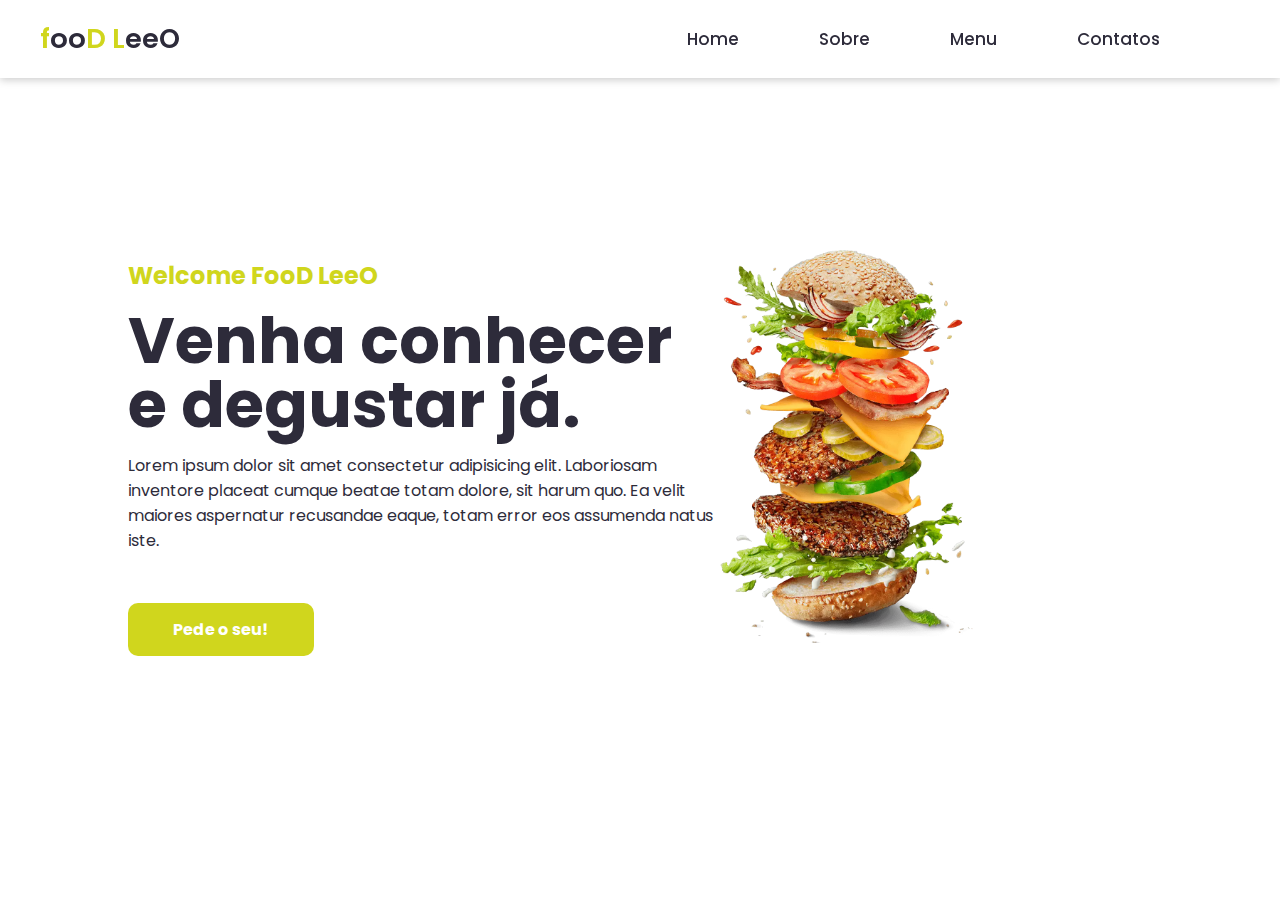
<file: index.html>
<!DOCTYPE html>
<html lang="pt-br">
<head>
    <meta charset="UTF-8">
    <meta http-equiv="X-UA-Compatible" content="IE=edge">
    <meta name="viewport" content="width=device-width, initial-scale=1.0">
    <link rel="stylesheet" href="style.css">
    <link rel="icon" type="logo" href="img/logo.jpg"> 
    <title>Food Leo</title>
</head>
<body>
    <header>
        <nav class="navigation">
            <a href="#" class="logo">f<span>oo</span>D L<span>ee<span>O</a>
            <ul class="nav-menu">
                <li class="nav-item"><a href="#">Home</a></li>
                <li class="nav-item"><a href="#">Sobre</a></li>
                <li class="nav-item"><a href="#">Menu</a></li>
                <li class="nav-item"><a href="#">Contatos</a></li>
                <i class="bx bx-search"></i>
            </ul>
            <div class="menu">
                <span class="bar"></span>
                <span class="bar"></span>
                <span class="bar"></span>
            </div>
        </nav>
    </header>
    <main>
        <section class="home">
            <div class="home-text">
                <h4 class="text-h4">Welcome FooD LeeO</h4>
                <h1 class="text-h1">Venha conhecer e degustar já.</h1>
                <p>Lorem ipsum dolor sit amet consectetur adipisicing elit. Laboriosam inventore placeat cumque beatae totam dolore, sit harum quo. Ea velit maiores aspernatur recusandae eaque, totam error eos assumenda natus iste.</p>
                <a href="btn.html" class="home-btn">Pede o seu!</a>
            </div>
            <div class="home-img">
                <img src="img/lanches-em-gramado-12.webp" alt="hamburguer">
            </div>
        </section>
    </main>
</body>
</html>
</file>
<file: style.css>
@import url('https://fonts.googleapis.com/css2?family=Poppins:wght@300;400;500;600;700&display=swap');

*{
    margin: 0;
    padding: 0;
    box-sizing: border-box;
    font-family: 'Poppins', sans-serif;
    list-style: none;
    text-decoration: none;
}
:root{
    --red:#d0d61d;
    --white:#fff;
    --dark:#2d2b3a;
}
body{
    color: var(--dark);
    background: var(--white);
}
.navigation{
    display: flex;
    align-items: center;
    justify-content: space-between;
    padding: 18px 40px;
    box-shadow: 0 0.1rem 0.5rem #ccc;
    width: 100%;
    background: var(--white);
    transition: all 0.5s;
    position: fixed;
}
.navigation .logo{
    color: var(--red);
    font-size: 1.7rem;
    font-weight: 600;
}
.logo span{
    color: var(--dark);
}
.navigation ul{
    display: flex;
    align-items: center;
    gap: 5rem;
}
.navigation ul li a{
    color: var(--dark);
    font-size: 17px;
    font-weight: 500;
    transition: all 0.5s;
}
.navigation ul li a:hover{
    color: var(--red);
}
.navigation i{
    cursor: pointer;
    font-size: 1.5rem;
}
.menu{
    cursor: pointer;
    display: none;
}
.menu .bar{
    display: block;
    width: 28px;
    height: 3px;
    border-radius: 3px;
    background: var(--dark);
    margin: 5px auto;
    transition: all 0.3s;
}
.menu .bar:nth-child(1),
.menu .bar:nth-child(3){
    background: var(--red);
}
.home{
    width: 100%;
    height: 100vh;
    display: flex;
    align-items: center;
    justify-content: space-between;
    padding: 0px 10%;
}
.home-text{
    max-width: 37rem;
}
.home-text .text-h4{
    font-size: 1.5rem;
    color: var(--red);
    margin-bottom: 1rem;
}
.home-text .text-h1{
    font-size: 4rem;
    margin-bottom: 1rem;
    line-height: 4rem;
}
.home-text p{
    margin-bottom: 4rem;
    text-decoration: dotted;
}
.home-btn{
    padding: 15px 45px;
    background: var(--red);
    color: var(--white);
    border-radius: 10px;
    font-weight: 700;
    transition: all 0.5s;
}
.home-btn:hover{
    background: #fcc735;
}
.home-img img{
    width: 60%;
}
@media (max-width:785px) {
    .navigation{
        padding: 18px 20px;
    }
    .menu{
        display: block;
    }
    .menu.ativo .bar:nth-child(1){
        transform:  translateY(8px) rotate(45deg);
    }
    .menu.ativo .bar:nth-child(2) {
        opacity: 0;
    }
    .menu.ativo .bar:nth-child(3){
        transform: translateY(-8px) rotate(-45deg);
    }
    .nav-menu{
        position: fixed;
        right: -100%;
        top: 70px;
        width: 100%;
        height: 100%;
        flex-direction: column;
        background: var(--white);
        gap: -10px;
        transition: 0.3s;
    }
    .nav-menu.ativo{
        right: 0;
    }
    .nav-item{
        margin: 16px 0;
    }
    /*main*/
    .home{
        padding: 100px 2%;
        flex-direction: column;
        text-align: center;
        overflow: hidden;
        gap: 5rem;
    }
    .home .text-h4{
        font-size: 15px;
    }
    .home .text-h1{
        font-size: 2.5rem;
        line-height: 3rem;
    }
    .home p{
        font-size: 15px;
    }
    .home-img{
        width: 125%;
    }
}

.home2{
    width: 100%;
    height: 100vh;
    display: grid;
    flex-wrap: wrap;
    align-items: center;
    justify-content: space-between;
    padding: 0px 10px;

}


.home3{
    width: 100%;
    height: 100vh;
    display: flex;
    align-items: center;
    justify-content: space-between;
    padding: 0px 10%;

}

.home4-footer{
    width: 100%;
    height: 100px;
    display: flex;
    align-items: center;
    justify-content: space-between;
    padding: 0px 10%;

}
</file>
